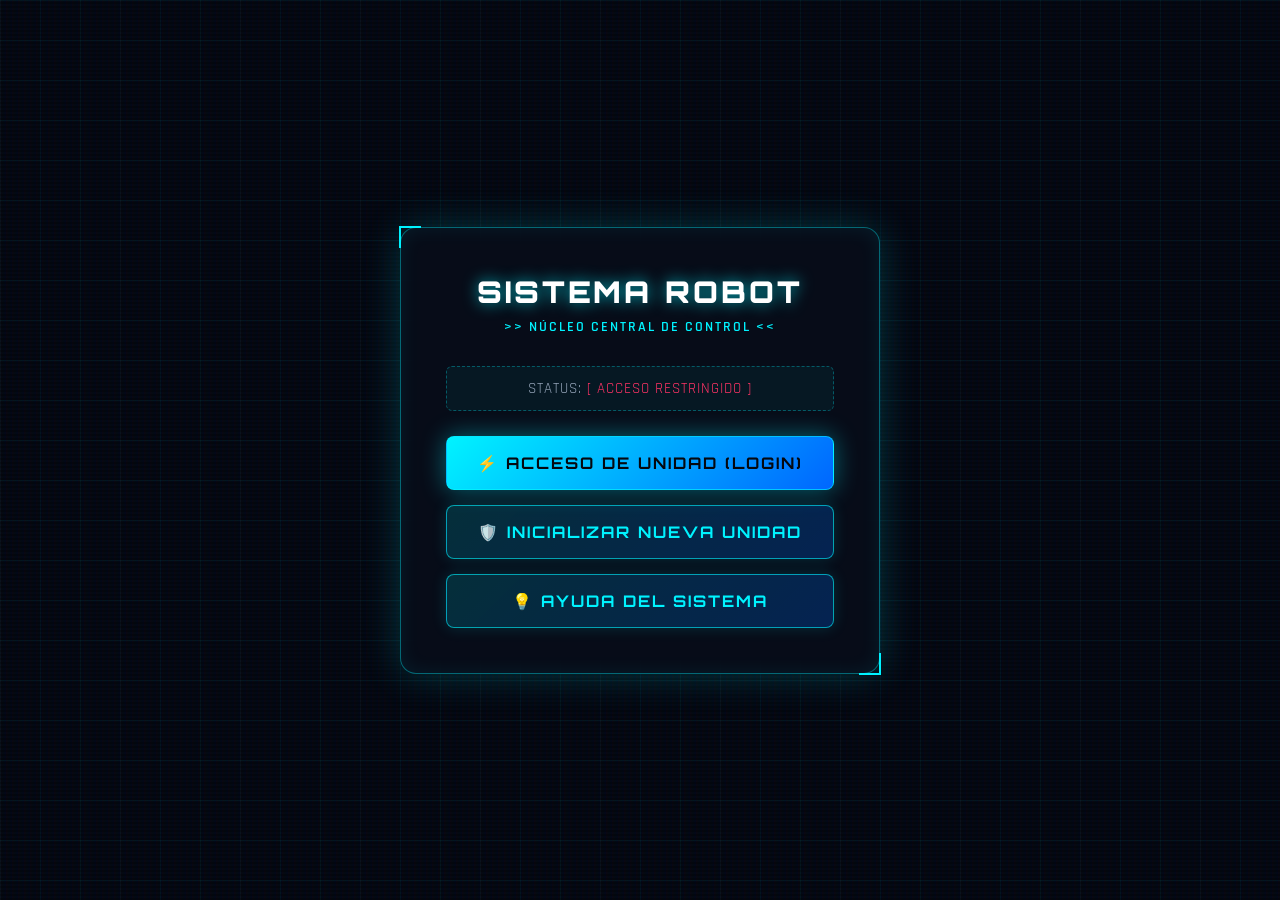
<file: Proyecto Carrito/Proyecto Carrito/wwwroot/index.html>
﻿<!DOCTYPE html>
<html lang="es">
<head>
    <meta charset="UTF-8">
    <meta name="viewport" content="width=device-width, initial-scale=1.0">
    <title>Home - Sistema Robot Central</title>
    <link href="https://fonts.googleapis.com/css2?family=Orbitron:wght@500;700;900&family=Rajdhani:wght@500;600;700&display=swap" rel="stylesheet">
    <style>
        * {
            box-sizing: border-box;
            margin: 0;
            padding: 0;
            font-family: 'Rajdhani', sans-serif;
        }

        body {
            background: #030712;
            display: flex;
            justify-content: center;
            align-items: center;
            min-height: 100vh;
            color: #e2e8f0;
            overflow-x: hidden;
            position: relative;
        }

            /* Fondo estilo Hacker / Rejilla cibernética animada */
            body::before {
                content: "";
                position: absolute;
                top: 0;
                left: 0;
                width: 100%;
                height: 100%;
                background-image: linear-gradient(rgba(0, 243, 255, 0.05) 1px, transparent 1px), linear-gradient(90deg, rgba(0, 243, 255, 0.05) 1px, transparent 1px);
                background-size: 40px 40px;
                z-index: -2;
            }

            /* Efecto de escaneo láser estilo hacker */
            body::after {
                content: "";
                position: absolute;
                top: 0;
                left: 0;
                width: 100%;
                height: 100%;
                background: linear-gradient(rgba(18, 16, 16, 0) 50%, rgba(0, 0, 0, 0.25) 50%), linear-gradient(90deg, rgba(255, 0, 0, 0.03), rgba(0, 255, 0, 0.01), rgba(0, 0, 255, 0.03));
                background-size: 100% 4px, 6px 100%;
                z-index: -1;
                pointer-events: none;
            }

        .card {
            background: rgba(8, 14, 26, 0.9);
            padding: 45px;
            border-radius: 16px;
            border: 1px solid rgba(0, 243, 255, 0.4);
            box-shadow: 0 0 40px rgba(0, 243, 255, 0.2), inset 0 0 20px rgba(0, 243, 255, 0.08);
            width: 100%;
            max-width: 480px;
            backdrop-filter: blur(15px);
            text-align: center;
            position: relative;
        }

            /* Esquinas tecnológicas robóticas */
            .card::before, .card::after {
                content: "";
                position: absolute;
                width: 20px;
                height: 20px;
                border-color: #00f3ff;
                border-style: solid;
                transition: all 0.3s ease;
            }

            .card::before {
                top: -2px;
                left: -2px;
                border-width: 2px 0 0 2px;
            }

            .card::after {
                bottom: -2px;
                right: -2px;
                border-width: 0 2px 2px 0;
            }

        h2 {
            color: #ffffff;
            margin-bottom: 8px;
            font-family: 'Orbitron', sans-serif;
            font-weight: 900;
            font-size: 30px;
            letter-spacing: 3px;
            text-shadow: 0 0 15px rgba(0, 243, 255, 0.7);
        }

        .subtitle {
            color: #00f3ff;
            font-size: 14px;
            margin-bottom: 30px;
            font-weight: 600;
            letter-spacing: 2px;
            text-transform: uppercase;
        }

        .status-box {
            background: rgba(0, 243, 255, 0.05);
            border: 1px dashed rgba(0, 243, 255, 0.3);
            padding: 12px;
            border-radius: 6px;
            margin-bottom: 25px;
            font-size: 15px;
            color: #94a3b8;
            letter-spacing: 1px;
        }

        .menu-buttons {
            display: flex;
            flex-direction: column;
            gap: 15px;
        }

        .btn-robot {
            background: linear-gradient(135deg, rgba(0, 243, 255, 0.15) 0%, rgba(0, 102, 255, 0.25) 100%);
            color: #00f3ff;
            border: 1px solid rgba(0, 243, 255, 0.6);
            padding: 16px;
            width: 100%;
            border-radius: 8px;
            font-size: 16px;
            cursor: pointer;
            font-family: 'Orbitron', sans-serif;
            font-weight: 700;
            letter-spacing: 2px;
            text-transform: uppercase;
            text-decoration: none;
            display: inline-block;
            transition: all 0.3s ease;
            box-shadow: 0 0 15px rgba(0, 243, 255, 0.15);
        }

            /* Efecto de brillo intenso al posicionarse encima (Hover) */
            .btn-robot:hover {
                background: linear-gradient(135deg, #00f3ff 0%, #0066ff 100%);
                color: #05080f;
                transform: translateY(-3px);
                box-shadow: 0 0 35px rgba(0, 243, 255, 0.9), 0 0 15px rgba(0, 243, 255, 0.6);
                border-color: #00f3ff;
            }

            .btn-robot.primary {
                background: linear-gradient(135deg, #00f3ff 0%, #0066ff 100%);
                color: #05080f;
                box-shadow: 0 0 25px rgba(0, 243, 255, 0.4);
            }

                .btn-robot.primary:hover {
                    background: linear-gradient(135deg, #33f6ff 0%, #3385ff 100%);
                    box-shadow: 0 0 40px rgba(0, 243, 255, 1);
                }

            .btn-robot.salir {
                border-color: rgba(255, 51, 102, 0.6);
                color: #ff3366;
                background: linear-gradient(135deg, rgba(255, 51, 102, 0.1) 0%, rgba(153, 0, 51, 0.2) 100%);
            }

                .btn-robot.salir:hover {
                    background: linear-gradient(135deg, #ff3366 0%, #990033 100%);
                    color: #ffffff;
                    box-shadow: 0 0 35px rgba(255, 51, 102, 0.9);
                    border-color: #ff3366;
                }

        .hidden {
            display: none !important;
        }

        /* --- VENTANA MODAL DEL PERSONAJE ROBÓTICO DE AYUDA --- */
        .modal-overlay {
            position: fixed;
            top: 0;
            left: 0;
            width: 100%;
            height: 100%;
            background: rgba(3, 7, 18, 0.85);
            backdrop-filter: blur(8px);
            display: flex;
            justify-content: center;
            align-items: center;
            z-index: 999;
            opacity: 0;
            pointer-events: none;
            transition: opacity 0.3s ease;
        }

            .modal-overlay.active {
                opacity: 1;
                pointer-events: auto;
            }

        .modal-card {
            background: rgba(13, 20, 33, 0.95);
            border: 2px solid #00f3ff;
            box-shadow: 0 0 50px rgba(0, 243, 255, 0.4), inset 0 0 20px rgba(0, 243, 255, 0.1);
            padding: 35px;
            border-radius: 16px;
            width: 90%;
            max-width: 520px;
            text-align: center;
            position: relative;
            transform: scale(0.9);
            transition: transform 0.3s cubic-bezier(0.16, 1, 0.3, 1);
        }

        .modal-overlay.active .modal-card {
            transform: scale(1);
        }

        .robot-avatar {
            width: 90px;
            height: 90px;
            margin: 0 auto 15px auto;
            background: radial-gradient(circle, #00f3ff 0%, #0066ff 70%, #030712 100%);
            border-radius: 50%;
            display: flex;
            justify-content: center;
            align-items: center;
            box-shadow: 0 0 25px rgba(0, 243, 255, 0.8);
            position: relative;
            animation: flotarRobot 3s ease-in-out infinite;
        }

            .robot-avatar::after {
                content: "🤖";
                font-size: 45px;
                filter: drop-shadow(0 0 5px #ffffff);
            }

        @keyframes flotarRobot {
            0%, 100% {
                transform: translateY(0px);
                box-shadow: 0 0 25px rgba(0, 243, 255, 0.8);
            }

            50% {
                transform: translateY(-8px);
                box-shadow: 0 0 35px rgba(0, 243, 255, 1);
            }
        }

        .robot-title {
            font-family: 'Orbitron', sans-serif;
            color: #00f3ff;
            font-size: 20px;
            letter-spacing: 1.5px;
            margin-bottom: 15px;
            text-shadow: 0 0 10px rgba(0, 243, 255, 0.5);
        }

        .robot-dialog {
            background: rgba(3, 7, 18, 0.8);
            border: 1px solid rgba(0, 243, 255, 0.3);
            border-radius: 8px;
            padding: 18px;
            text-align: left;
            font-size: 16px;
            line-height: 1.5;
            color: #cbd5e1;
            margin-bottom: 25px;
            box-shadow: inset 0 0 10px rgba(0, 0, 0, 0.5);
        }

            .robot-dialog p {
                margin-bottom: 12px;
            }

                .robot-dialog p:last-child {
                    margin-bottom: 0;
                    color: #33f6ff;
                    font-weight: 600;
                }

        .btn-cerrar-modal {
            background: linear-gradient(135deg, #ff3366 0%, #990033 100%);
            color: #ffffff;
            border: none;
            padding: 12px 25px;
            border-radius: 6px;
            font-family: 'Orbitron', sans-serif;
            font-weight: 700;
            letter-spacing: 1.5px;
            cursor: pointer;
            box-shadow: 0 0 15px rgba(255, 51, 102, 0.5);
            transition: all 0.3s ease;
        }

            .btn-cerrar-modal:hover {
                background: linear-gradient(135deg, #ff6688 0%, #cc0044 100%);
                box-shadow: 0 0 25px rgba(255, 51, 102, 0.9);
                transform: translateY(-2px);
            }
    </style>
</head>
<body>

    <div class="card">
        <h2>SISTEMA ROBOT</h2>
        <p class="subtitle">&gt;&gt; Núcleo Central de Control &lt;&lt;</p>

        <div class="status-box" id="statusBox">
            STATUS: <span style="color: #ff3366;">[ ACCESO RESTRINGIDO ]</span>
        </div>

        <!-- Menú cuando NO ha iniciado sesión -->
        <div id="menuPublico" class="menu-buttons">
            <a href="/login.html" class="btn-robot primary">⚡ Acceso de Unidad (Login)</a>
            <a href="/registro.html" class="btn-robot">🛡️ Inicializar Nueva Unidad</a>
            <a href="#" onclick="abrirAyuda(event)" class="btn-robot">💡 Ayuda del Sistema</a>
        </div>

        <!-- Menú cuando SÍ ha iniciado sesión -->
        <div id="menuPrivado" class="menu-buttons hidden">
            <a href="/usuarios.html" class="btn-robot primary">📊 Consultar Base de Unidades</a>
            <a href="#" onclick="abrirAyuda(event)" class="btn-robot">💡 Ayuda del Sistema</a>
            <a href="#" onclick="cerrarSesion()" class="btn-robot salir">🔴 Desconectar Sesión</a>
        </div>
    </div>

    <!-- VENTANA MODAL CON EL PERSONAJE ROBÓTICO DE AYUDA -->
    <div class="modal-overlay" id="modalAyuda">
        <div class="modal-card">
            <div class="robot-avatar"></div>
            <div class="robot-title">&gt;&gt; ASISTENTE VIRTUAL K-9 &lt;&lt;</div>

            <div class="robot-dialog">
                <p>⚡ <strong>¡Atención, Operador!</strong> Este sistema opera un <strong>carrito</strong> el cual tomará <strong>fotos 360 en tiempo real</strong> que se almacenarán en la base de datos.</p>
                <p>🔒 <strong>¡Aviso Importante!</strong> Para poder continuar y operar el sistema, <strong>debe iniciar sesión o crear una cuenta</strong>.</p>
            </div>

            <button class="btn-cerrar-modal" onclick="cerrarAyuda()">ENTENDIDO</button>
        </div>
    </div>

    <script>
        // Verificar si hay sesión activa en el navegador
        const usuarioLogueado = localStorage.getItem('usuarioLogueado');
        const statusBox = document.getElementById('statusBox');
        const menuPublico = document.getElementById('menuPublico');
        const menuPrivado = document.getElementById('menuPrivado');

        if (usuarioLogueado) {
            const userObj = JSON.parse(usuarioLogueado);
            statusBox.innerHTML = `UNIDAD CONECTADA: <span style="color: #00ff66;">${userObj.nombreUsuario}</span>`;
            menuPublico.classList.add('hidden');
            menuPrivado.classList.remove('hidden');
        }

        // Funciones para abrir y cerrar la ventana de ayuda del robot
        function abrirAyuda(e) {
            e.preventDefault();
            document.getElementById('modalAyuda').classList.add('active');
        }

        function cerrarAyuda() {
            document.getElementById('modalAyuda').classList.remove('active');
        }

        function cerrarSesion() {
            localStorage.removeItem('usuarioLogueado');
            alert('⚠️ Desconexión exitosa del núcleo central.');
            window.location.reload();
        }
    </script>
</body>
</html>
</file>
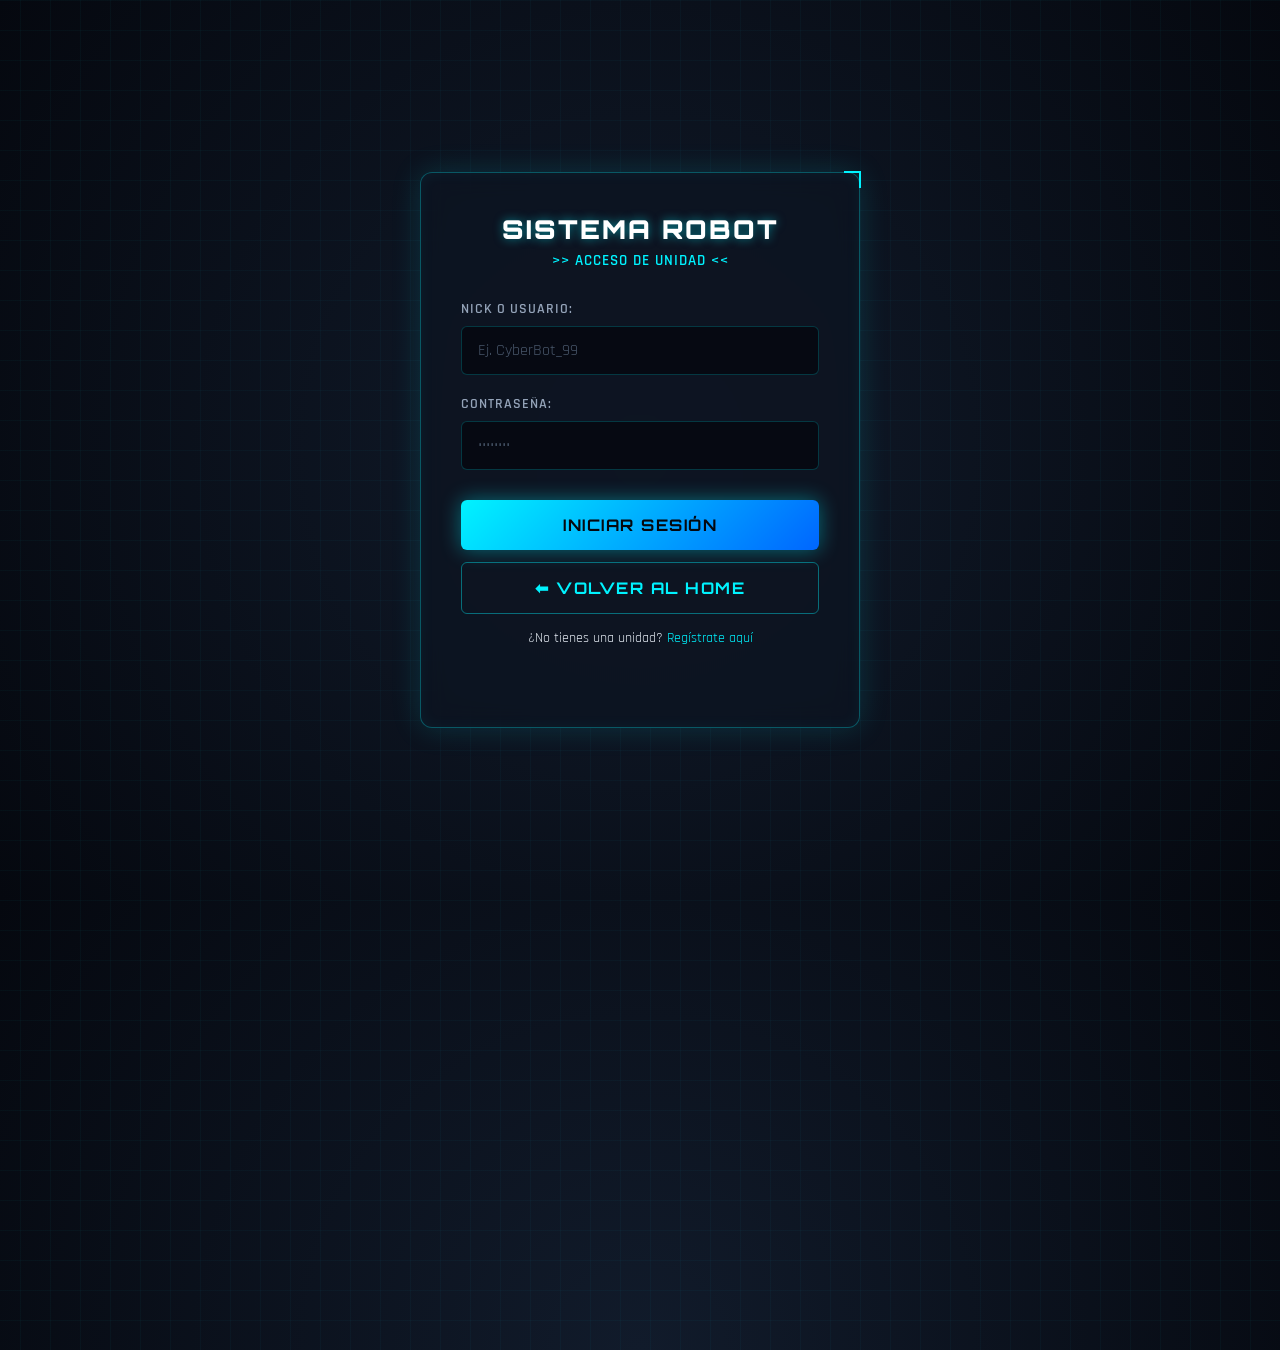
<file: Proyecto Carrito/Proyecto Carrito/wwwroot/login.html>
﻿<!DOCTYPE html>
<html lang="es">
<head>
    <meta charset="UTF-8">
    <meta name="viewport" content="width=device-width, initial-scale=1.0">
    <title>Iniciar Sesión - Robot App</title>
    <link href="https://fonts.googleapis.com/css2?family=Orbitron:wght@500;700;900&family=Rajdhani:wght@500;600;700&display=swap" rel="stylesheet">
    <style>
        * {
            box-sizing: border-box;
            margin: 0;
            padding: 0;
            font-family: 'Rajdhani', sans-serif;
        }

        body {
            background: radial-gradient(circle at center, #111b2b 0%, #05080f 100%);
            display: flex;
            justify-content: center;
            align-items: center;
            min-height: 100vh;
            color: #e2e8f0;
            overflow-x: hidden;
            position: relative;
        }

            body::before {
                content: "";
                position: absolute;
                width: 200%;
                height: 200%;
                background-image: linear-gradient(rgba(0, 243, 255, 0.03) 1px, transparent 1px), linear-gradient(90deg, rgba(0, 243, 255, 0.03) 1px, transparent 1px);
                background-size: 30px 30px;
                z-index: -1;
            }

        .card {
            background: rgba(13, 20, 33, 0.85);
            padding: 40px;
            border-radius: 12px;
            border: 1px solid rgba(0, 243, 255, 0.3);
            box-shadow: 0 0 30px rgba(0, 243, 255, 0.15), inset 0 0 15px rgba(0, 243, 255, 0.05);
            width: 100%;
            max-width: 440px;
            backdrop-filter: blur(12px);
            position: relative;
        }

            .card::after {
                content: "";
                position: absolute;
                top: -2px;
                right: -2px;
                width: 15px;
                height: 15px;
                border-top: 2px solid #00f3ff;
                border-right: 2px solid #00f3ff;
            }

        h2 {
            text-align: center;
            color: #ffffff;
            margin-bottom: 6px;
            font-family: 'Orbitron', sans-serif;
            font-weight: 900;
            font-size: 26px;
            letter-spacing: 2px;
            text-shadow: 0 0 10px rgba(0, 243, 255, 0.5);
        }

        .subtitle {
            text-align: center;
            color: #00f3ff;
            font-size: 15px;
            margin-bottom: 30px;
            font-weight: 600;
            letter-spacing: 1px;
            text-transform: uppercase;
        }

        .form-group {
            margin-bottom: 20px;
        }

        label {
            display: block;
            margin-bottom: 8px;
            color: #94a3b8;
            font-weight: 600;
            font-size: 14px;
            letter-spacing: 1px;
            text-transform: uppercase;
        }

        input {
            width: 100%;
            padding: 13px 16px;
            border: 1px solid rgba(0, 243, 255, 0.2);
            border-radius: 6px;
            font-size: 16px;
            color: #ffffff;
            transition: all 0.3s ease;
            background: rgba(5, 8, 15, 0.8);
            font-family: 'Rajdhani', sans-serif;
        }

            input::placeholder {
                color: #475569;
            }

            input:focus {
                outline: none;
                border-color: #00f3ff;
                background: rgba(13, 20, 33, 0.95);
                box-shadow: 0 0 15px rgba(0, 243, 255, 0.3);
            }

        button {
            background: linear-gradient(135deg, #00f3ff 0%, #0066ff 100%);
            color: #05080f;
            border: none;
            padding: 15px;
            width: 100%;
            border-radius: 6px;
            font-size: 16px;
            cursor: pointer;
            font-family: 'Orbitron', sans-serif;
            font-weight: 700;
            letter-spacing: 1.5px;
            text-transform: uppercase;
            transition: all 0.3s ease;
            margin-top: 10px;
            box-shadow: 0 0 20px rgba(0, 243, 255, 0.4);
        }

            button:hover {
                background: linear-gradient(135deg, #33f6ff 0%, #3385ff 100%);
                transform: translateY(-2px);
                box-shadow: 0 0 30px rgba(0, 243, 255, 0.7);
            }

        .btn-secondary {
            display: block;
            width: 100%;
            padding: 15px;
            margin-top: 12px;
            background: transparent;
            color: #00f3ff;
            border: 1px solid rgba(0, 243, 255, 0.4);
            border-radius: 6px;
            font-size: 16px;
            cursor: pointer;
            font-family: 'Orbitron', sans-serif;
            font-weight: 700;
            letter-spacing: 1.5px;
            text-transform: uppercase;
            text-align: center;
            text-decoration: none;
            transition: all 0.3s ease;
        }

            .btn-secondary:hover {
                background: rgba(0, 243, 255, 0.1);
                color: #33f6ff;
                border-color: #00f3ff;
                box-shadow: 0 0 15px rgba(0, 243, 255, 0.2);
                transform: translateY(-2px);
            }

        #mensaje {
            margin-top: 20px;
            text-align: center;
            font-size: 15px;
            font-weight: 600;
            min-height: 20px;
            letter-spacing: 0.5px;
        }

        .link-registro {
            margin-top: 15px;
            text-align: center;
            font-size: 14px;
        }

            .link-registro a {
                color: #00f3ff;
                text-decoration: none;
            }

                .link-registro a:hover {
                    text-decoration: underline;
                }
    </style>
</head>
<body>

    <div class="card">
        <h2>SISTEMA ROBOT</h2>
        <p class="subtitle">&gt;&gt; Acceso de Unidad &lt;&lt;</p>

        <form id="formLogin">
            <div class="form-group">
                <label for="NickUsuario">Nick o Usuario:</label>
                <input type="text" id="NickUsuario" required placeholder="Ej. CyberBot_99">
            </div>

            <div class="form-group">
                <label for="PasswordUsuario">Contraseña:</label>
                <input type="password" id="PasswordUsuario" required placeholder="••••••••">
            </div>

            <button type="submit">Iniciar Sesión</button>
        </form>

        <a href="/index.html" class="btn-secondary">⬅ Volver al Home</a>

        <div class="link-registro">
            <p>¿No tienes una unidad? <a href="/registro.html">Regístrate aquí</a></p>
        </div>

        <p id="mensaje"></p>
    </div>

    <script>
        const form = document.getElementById('formLogin');
        const mensaje = document.getElementById('mensaje');

        form.addEventListener('submit', async (e) => {
            e.preventDefault();

            const credenciales = {
                NickUsuario: document.getElementById('NickUsuario').value,
                PasswordUsuario: document.getElementById('PasswordUsuario').value
            };

            mensaje.style.color = '#00f3ff';
            mensaje.textContent = '⏳ Verificando credenciales en el núcleo...';

            try {
                const response = await fetch('/api/login', {
                    method: 'POST',
                    headers: { 'Content-Type': 'application/json' },
                    body: JSON.stringify(credenciales)
                });

                const resultado = await response.json();

                if (response.ok) {
                    mensaje.style.color = '#00ff66';
                    mensaje.textContent = `🎉 ¡Bienvenido, ${resultado.usuario.nombreUsuario}! Acceso concedido.`;

                    // Guardar datos en el navegador
                    localStorage.setItem('usuarioLogueado', JSON.stringify(resultado.usuario));

                    // Redirigir al Home principal tras 1.5 segundos
                    setTimeout(() => {
                        window.location.href = '/index.html';
                    }, 1500);
                } else {
                    mensaje.style.color = '#ff3366';
                    mensaje.textContent = '⚠️ ' + (resultado.detail || 'Credenciales incorrectas');
                }
            } catch (error) {
                mensaje.style.color = '#ff3366';
                mensaje.textContent = '❌ Error de red: Sin conexión con el servidor central.';
                console.error(error);
            }
        });
    </script>
</body>
</html>
</file>
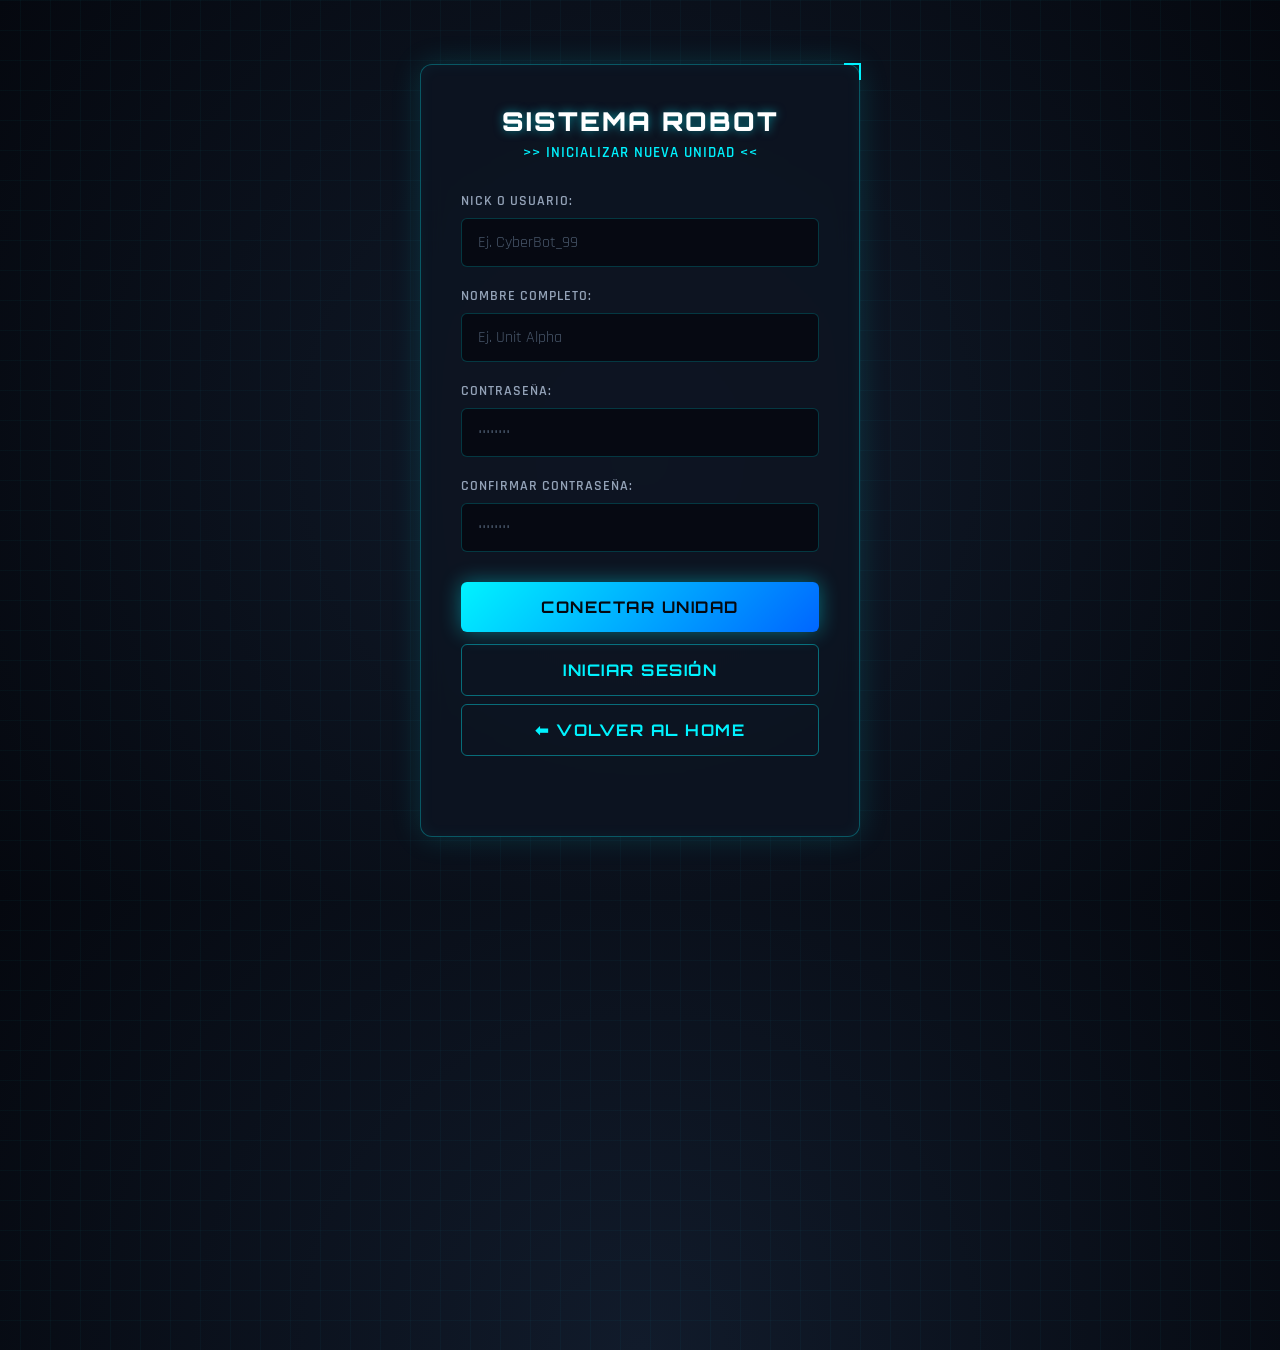
<file: Proyecto Carrito/Proyecto Carrito/wwwroot/Registro.html>
﻿<!DOCTYPE html>
<html lang="es">
<head>
    <meta charset="UTF-8">
    <meta name="viewport" content="width=device-width, initial-scale=1.0">
    <title>Crear Cuenta - Robot App</title>
    <link href="https://fonts.googleapis.com/css2?family=Orbitron:wght@500;700;900&family=Rajdhani:wght@500;600;700&display=swap" rel="stylesheet">
    <style>
        * {
            box-sizing: border-box;
            margin: 0;
            padding: 0;
            font-family: 'Rajdhani', sans-serif;
        }

        body {
            background: radial-gradient(circle at center, #111b2b 0%, #05080f 100%);
            display: flex;
            justify-content: center;
            align-items: center;
            min-height: 100vh;
            color: #e2e8f0;
            overflow-x: hidden;
            position: relative;
        }

            body::before {
                content: "";
                position: absolute;
                width: 200%;
                height: 200%;
                background-image: linear-gradient(rgba(0, 243, 255, 0.03) 1px, transparent 1px), linear-gradient(90deg, rgba(0, 243, 255, 0.03) 1px, transparent 1px);
                background-size: 30px 30px;
                z-index: -1;
            }

        .card {
            background: rgba(13, 20, 33, 0.85);
            padding: 40px;
            border-radius: 12px;
            border: 1px solid rgba(0, 243, 255, 0.3);
            box-shadow: 0 0 30px rgba(0, 243, 255, 0.15), inset 0 0 15px rgba(0, 243, 255, 0.05);
            width: 100%;
            max-width: 440px;
            backdrop-filter: blur(12px);
            position: relative;
        }

            .card::after {
                content: "";
                position: absolute;
                top: -2px;
                right: -2px;
                width: 15px;
                height: 15px;
                border-top: 2px solid #00f3ff;
                border-right: 2px solid #00f3ff;
            }

        h2 {
            text-align: center;
            color: #ffffff;
            margin-bottom: 6px;
            font-family: 'Orbitron', sans-serif;
            font-weight: 900;
            font-size: 26px;
            letter-spacing: 2px;
            text-shadow: 0 0 10px rgba(0, 243, 255, 0.5);
        }

        .subtitle {
            text-align: center;
            color: #00f3ff;
            font-size: 15px;
            margin-bottom: 30px;
            font-weight: 600;
            letter-spacing: 1px;
            text-transform: uppercase;
        }

        .form-group {
            margin-bottom: 20px;
        }

        label {
            display: block;
            margin-bottom: 8px;
            color: #94a3b8;
            font-weight: 600;
            font-size: 14px;
            letter-spacing: 1px;
            text-transform: uppercase;
        }

        input {
            width: 100%;
            padding: 13px 16px;
            border: 1px solid rgba(0, 243, 255, 0.2);
            border-radius: 6px;
            font-size: 16px;
            color: #ffffff;
            transition: all 0.3s ease;
            background: rgba(5, 8, 15, 0.8);
            font-family: 'Rajdhani', sans-serif;
        }

            input::placeholder {
                color: #475569;
            }

            input:focus {
                outline: none;
                border-color: #00f3ff;
                background: rgba(13, 20, 33, 0.95);
                box-shadow: 0 0 15px rgba(0, 243, 255, 0.3);
            }

        button {
            background: linear-gradient(135deg, #00f3ff 0%, #0066ff 100%);
            color: #05080f;
            border: none;
            padding: 15px;
            width: 100%;
            border-radius: 6px;
            font-size: 16px;
            cursor: pointer;
            font-family: 'Orbitron', sans-serif;
            font-weight: 700;
            letter-spacing: 1.5px;
            text-transform: uppercase;
            transition: all 0.3s ease;
            margin-top: 10px;
            box-shadow: 0 0 20px rgba(0, 243, 255, 0.4);
        }

            button:hover {
                background: linear-gradient(135deg, #33f6ff 0%, #3385ff 100%);
                transform: translateY(-2px);
                box-shadow: 0 0 30px rgba(0, 243, 255, 0.7);
            }

        .btn-secondary {
            display: block;
            width: 100%;
            padding: 15px;
            margin-top: 12px;
            background: transparent;
            color: #00f3ff;
            border: 1px solid rgba(0, 243, 255, 0.4);
            border-radius: 6px;
            font-size: 16px;
            cursor: pointer;
            font-family: 'Orbitron', sans-serif;
            font-weight: 700;
            letter-spacing: 1.5px;
            text-transform: uppercase;
            text-align: center;
            text-decoration: none;
            transition: all 0.3s ease;
        }

            .btn-secondary:hover {
                background: rgba(0, 243, 255, 0.1);
                color: #33f6ff;
                border-color: #00f3ff;
                box-shadow: 0 0 15px rgba(0, 243, 255, 0.2);
                transform: translateY(-2px);
            }

        #mensaje {
            margin-top: 20px;
            text-align: center;
            font-size: 15px;
            font-weight: 600;
            min-height: 20px;
            letter-spacing: 0.5px;
        }
    </style>
</head>
<body>

    <div class="card">
        <h2>SISTEMA ROBOT</h2>
        <p class="subtitle">&gt;&gt; Inicializar Nueva Unidad &lt;&lt;</p>

        <form id="formRegistro">
            <div class="form-group">
                <label for="NickUsuario">Nick o Usuario:</label>
                <input type="text" id="NickUsuario" required placeholder="Ej. CyberBot_99">
            </div>

            <div class="form-group">
                <label for="NombreUsuario">Nombre Completo:</label>
                <input type="text" id="NombreUsuario" required placeholder="Ej. Unit Alpha">
            </div>

            <div class="form-group">
                <label for="PasswordUsuario">Contraseña:</label>
                <input type="password" id="PasswordUsuario" required placeholder="••••••••">
            </div>

            <div class="form-group">
                <label for="ConfirmPassword">Confirmar Contraseña:</label>
                <input type="password" id="ConfirmPassword" required placeholder="••••••••">
            </div>

            <button type="submit">Conectar Unidad</button>
        </form>

        <a href="/login.html" class="btn-secondary">Iniciar Sesión</a>
        <a href="/index.html" class="btn-secondary" style="margin-top: 8px;">⬅ Volver al Home</a>

        <p id="mensaje"></p>
    </div>

    <script>
        const form = document.getElementById('formRegistro');
        const mensaje = document.getElementById('mensaje');

        function generarIdUnico() {
            const randomString = Math.random().toString(36).substring(2, 8);
            return `USR-${randomString}`;
        }

        form.addEventListener('submit', async (e) => {
            e.preventDefault();

            const password = document.getElementById('PasswordUsuario').value;
            const confirmPassword = document.getElementById('ConfirmPassword').value;

            if (password !== confirmPassword) {
                mensaje.style.color = '#ff3366';
                mensaje.textContent = '❌ Error crítico: Las secuencias de claves no coinciden.';
                return;
            }

            const usuario = {
                IdUsuarios: generarIdUnico(),
                NickUsuario: document.getElementById('NickUsuario').value,
                NombreUsuario: document.getElementById('NombreUsuario').value,
                PasswordUsuario: password
            };

            mensaje.style.color = '#00f3ff';
            mensaje.textContent = '⏳ Sincronizando con núcleo central...';

            try {
                const response = await fetch('/api/usuarios', {
                    method: 'POST',
                    headers: { 'Content-Type': 'application/json' },
                    body: JSON.stringify(usuario)
                });

                const resultado = await response.json();

                if (response.ok) {
                    mensaje.style.color = '#00ff66';
                    mensaje.textContent = '🎉 ¡Unidad registrada con éxito! Redirigiendo al login...';
                    form.reset();

                    setTimeout(() => {
                        window.location.href = '/login.html';
                    }, 2000);
                } else {
                    mensaje.style.color = '#ff3366';
                    mensaje.textContent = '⚠️ Alerta: ' + (resultado.detail || 'Fallo al inicializar la unidad');
                }
            } catch (error) {
                mensaje.style.color = '#ff3366';
                mensaje.textContent = '❌ Error de red: Sin conexión con el servidor central.';
                console.error(error);
            }
        });
    </script>
</body>
</html>
</file>
